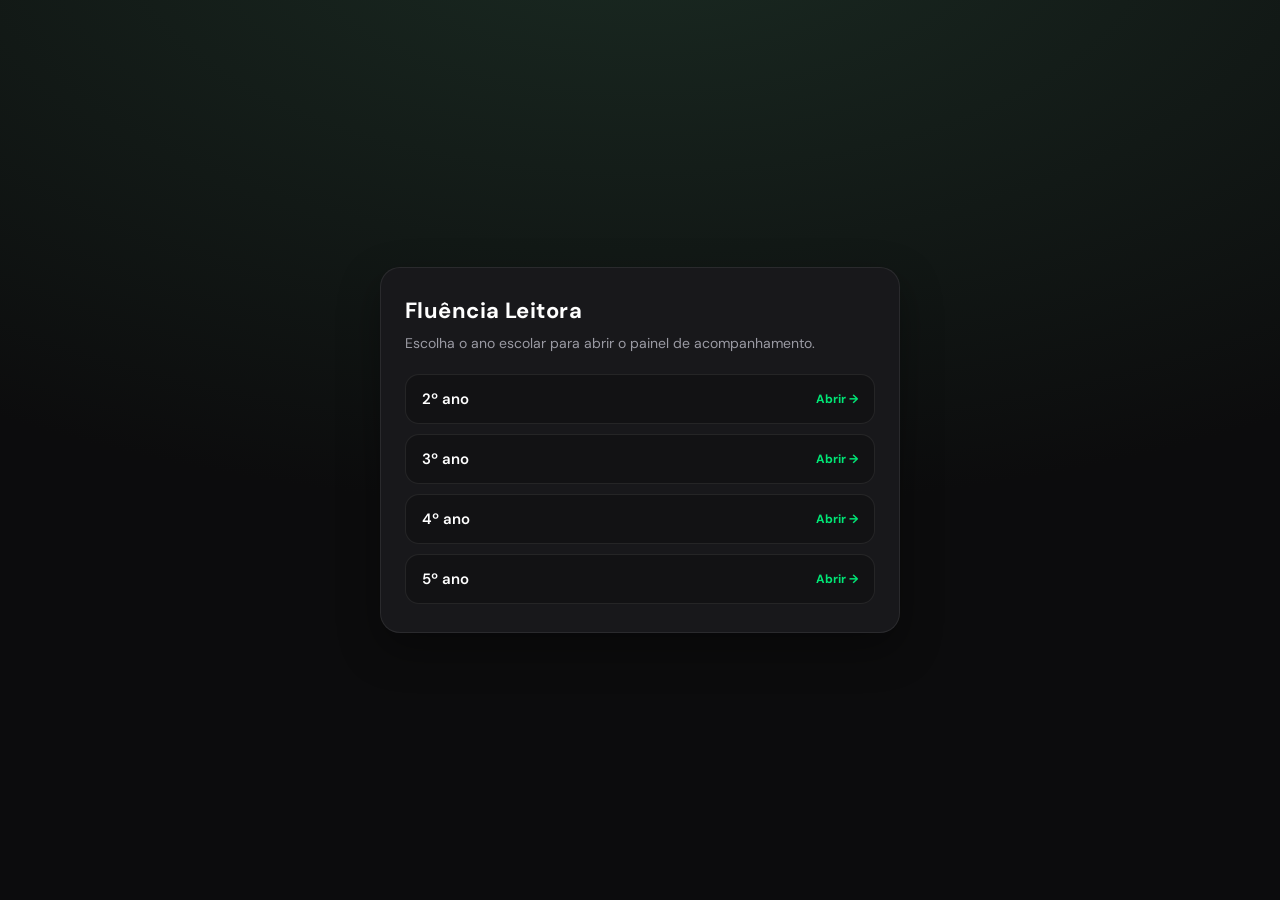
<file: index.html>
<!DOCTYPE html>
<html lang="pt-BR">
<head>
  <meta charset="UTF-8" />
  <meta name="viewport" content="width=device-width, initial-scale=1.0" />
  <title>Fluência Leitora · 2º ao 5º ano</title>
  <link rel="preconnect" href="https://fonts.googleapis.com" />
  <link rel="preconnect" href="https://fonts.gstatic.com" crossorigin />
  <link href="https://fonts.googleapis.com/css2?family=DM+Sans:ital,opsz,wght@0,9..40,400;0,9..40,500;0,9..40,600;0,9..40,700;1,9..40,400&display=swap" rel="stylesheet" />
  <style>
    :root { color-scheme: dark; --bg:#0c0c0d; --card:#18181b; --text:#fff; --muted:#9a9aa3; --border:rgba(255,255,255,.08); --green:#00e676; }
    * { box-sizing: border-box; }
    body {
      margin: 0; min-height: 100vh; display: grid; place-items: center;
      font-family: "DM Sans", system-ui, sans-serif;
      background: radial-gradient(1200px 600px at 50% -10%, #1a2a22, var(--bg));
      color: var(--text); padding: 24px;
    }
    main {
      width: min(520px, 100%); background: var(--card); border: 1px solid var(--border);
      border-radius: 20px; padding: 28px 24px; box-shadow: 0 16px 40px rgba(0,0,0,.35);
    }
    h1 { margin: 0 0 8px; font-size: 22px; letter-spacing: .02em; }
    p { margin: 0 0 20px; color: var(--muted); font-size: 14px; line-height: 1.45; }
    nav { display: grid; gap: 10px; }
    a {
      display: flex; align-items: center; justify-content: space-between;
      text-decoration: none; color: var(--text); font-weight: 600; font-size: 15px;
      padding: 14px 16px; border-radius: 14px; border: 1px solid var(--border);
      background: #121214; transition: border-color .15s, transform .15s;
    }
    a:hover { border-color: var(--green); transform: translateY(-1px); }
    a span { color: var(--green); font-size: 12px; font-weight: 700; }
  </style>
</head>
<body>
  <main>
    <h1>Fluência Leitora</h1>
    <p>Escolha o ano escolar para abrir o painel de acompanhamento.</p>
    <nav aria-label="Anos escolares">
      <a href="2o-ano/">2º ano <span>Abrir →</span></a>
      <a href="3o-ano/">3º ano <span>Abrir →</span></a>
      <a href="4o-ano/">4º ano <span>Abrir →</span></a>
      <a href="5o-ano/">5º ano <span>Abrir →</span></a>
    </nav>
  </main>
</body>
</html>
</file>
